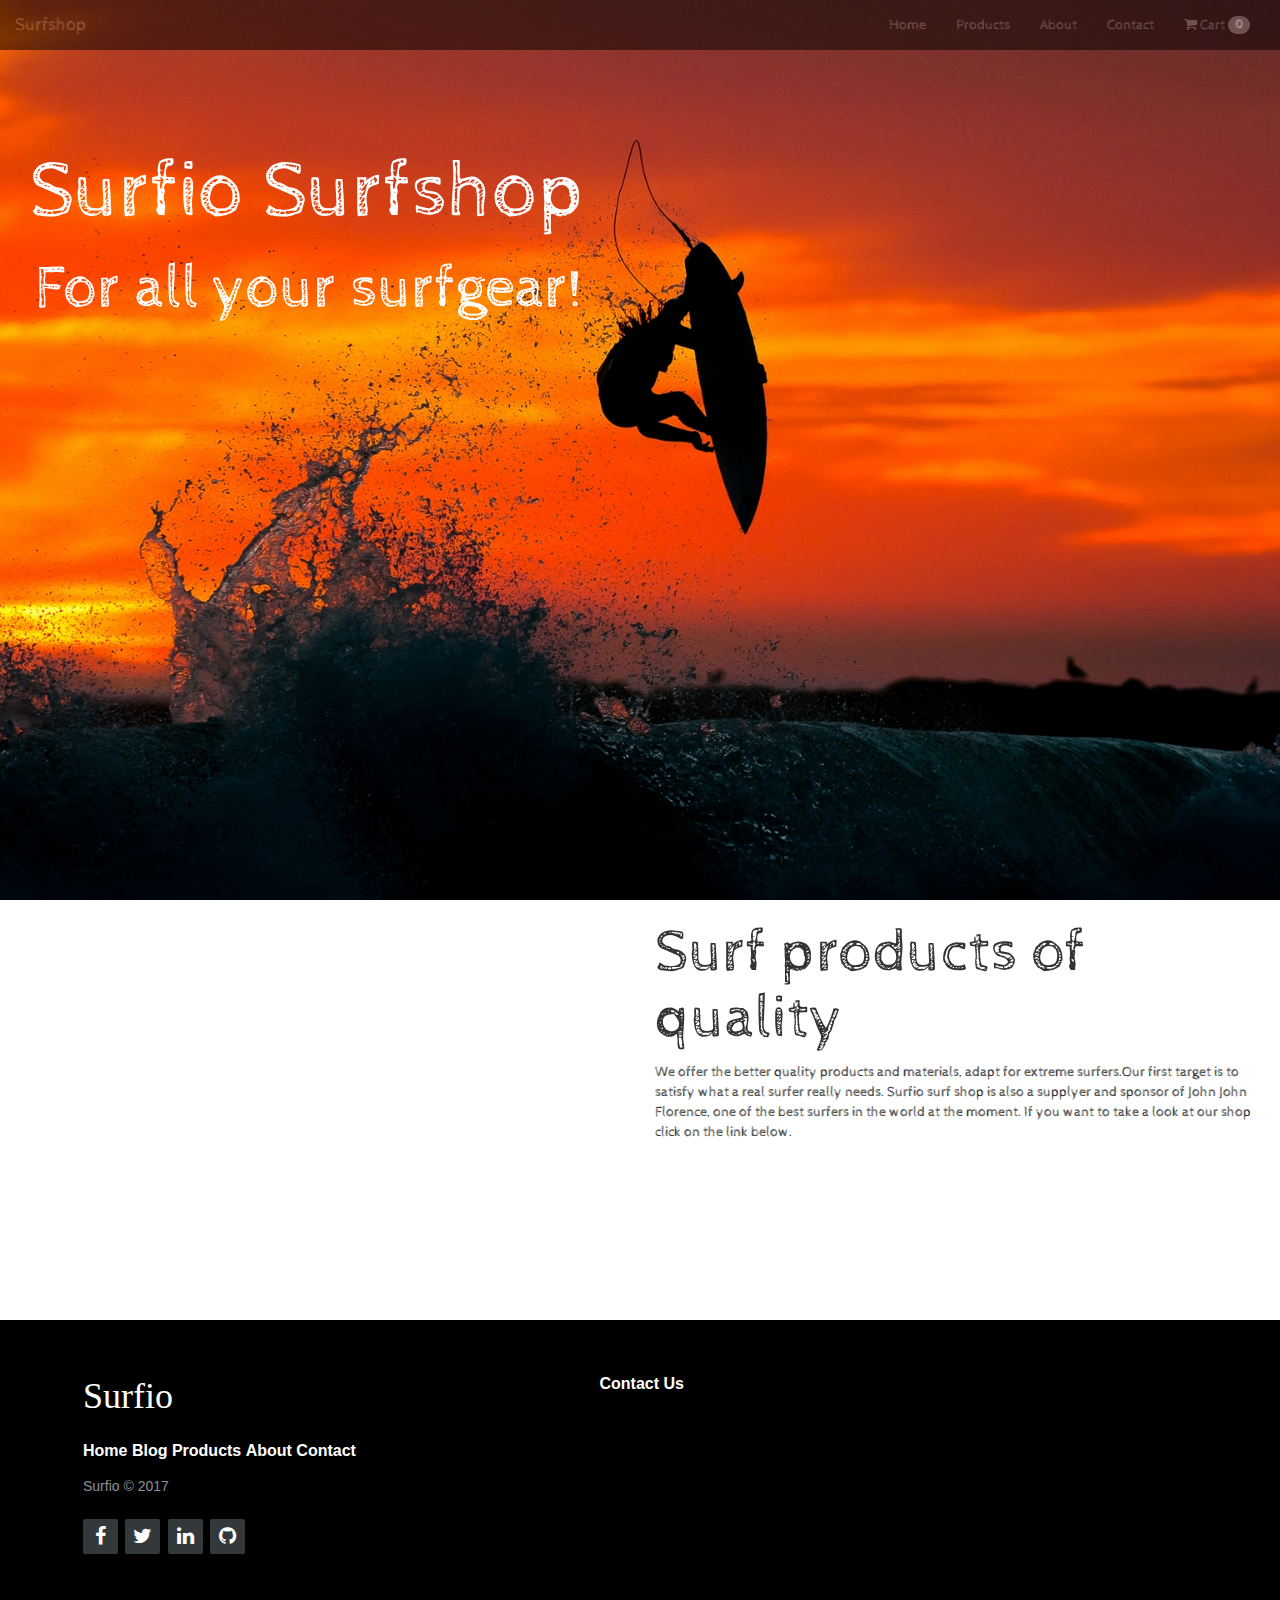
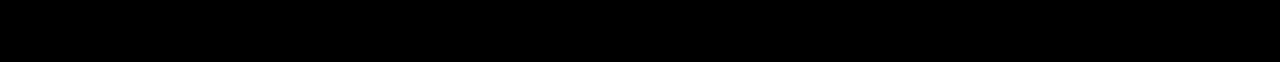
<file: index.html>
<!DOCTYPE html>
<html>
<head>

<html xmlns:mscom="http://schemas.microsoft.com/CMSvNext" xmlns:md="http://schemas.microsoft.com/mscom-data" lang="en" dir="ltr">

<head lang="en-US">

    <!-- Meta Tags -->
    <meta http-equiv="Content-Type" content="text/html; charset=UTF-8" />
    
    <meta name="viewport" content="initial-scale=1, maximum-scale=1" />
    <meta name="viewport" content="width=device-width" />
    <meta name="description" content="Business website" />

	<title>Surfio Surfshop</title>

    <!-- include JQuery 3.1.1 -->
	<script type='text/javascript' src="js/lib/jquery/jquery-3.1.1.min.js"></script>
	<!-- include Bootstrap v 3.7.7-->
	<link rel='stylesheet' href='css/lib/bootstrap/css/bootstrap.min.css'></link>
	 <!-- include Fonts-->
	<link rel="stylesheet" href="fonts/font-awesome-4.7.0/css/font-awesome.min.css">
	<!--custom css stylesheet-->
	<link rel='stylesheet' href='css/custom.css'></link>
	<link href="https://fonts.googleapis.com/css?family=Cabin+Sketch" rel="stylesheet">

</head>
<body>

<!--Nav Bar-->

	<nav class="navbar navbar-default">
  		<div class="container-fluid">
    		<div class="navbar-header">
    			<button type="button" class="navbar-toggle" data-toggle="collapse" data-target=".navbar-collapse">
					<span class="sr-only">Toggle navigation</span>
					<span class="icon-bar"></span>
					<span class="icon-bar"></span>
					<span class="icon-bar"></span>
				</button>
      			<a class="navbar-brand" href="#home">Surfshop</a>
    		</div>

    		<div class="navbar-collapse collapse">
    			<ul class="nav navbar-nav navbar-right">
      				<li><a href="index.html">Home</a></li>
      				<li><a href="products.html">Products</a></li>
      				<li><a href="about.html">About</a></li>
      				<li><a href="contact.html">Contact</a></li>
      				<li><a href="#" id="cart"><i class="fa fa-shopping-cart"></i> Cart <span class="badge">0</span></a></li>
    			</ul>
    		</div>
  		</div>
  	</nav>

<div class ="jumbotron">
	<div class="topPageHeader">
	<h1 >Surfio Surfshop</h1>
	<h3>For all your surfgear!</h3>
	</div>
</div>

<!-- Video and intro-->

<div id="intro">
	<div class="row">
		<div class="gallery">
			<div class="col-md-6">
				<div class="thumbnail">
				<iframe width="560" height="315" src="https://www.youtube.com/embed/7n_lOLV6XIw" frameborder="0" allowfullscreen></iframe>
			 </div>
			</div>
		<div class="col-md-6">	
		<h3>Surf products of quality</h3>
		<p>We offer the better quality products and materials, adapt for extreme surfers.Our first target is to satisfy what a real surfer really needs. Surfio surf shop is also a supplyer and sponsor of John John Florence, one of the best surfers in the world at the moment. If you want to take a look at our shop click on the link below.</p>
		</div>
	</div>
</div>

<!--Footer-->

<footer class="footer-distributed">
			<div class="footer-left">
				<h3>Surfio</h3>
				<p class="footer-links">
					<a href="#">Home</a>
					<a href="#">Blog</a>
					<a href="#">Products</a>
					<a href="#">About</a>
					<a href="#">Contact</a>
				</p>
				<p class="footer-company-name">Surfio &copy; 2017</p>
				<div class="footer-icons">
					<a href="#"><i class="fa fa-facebook"></i></a>
					<a href="#"><i class="fa fa-twitter"></i></a>
					<a href="#"><i class="fa fa-linkedin"></i></a>
					<a href="#"><i class="fa fa-github"></i></a>
				</div>
			</div>

			<div class="footer-right">
				<p class="contactUs">Contact Us</p>
				<iframe src="https://www.google.com/maps/embed?pb=!1m18!1m12!1m3!1d2437.613264781087!2d4.821186415800822!3d52.3411616797808!2m3!1f0!2f0!3f0!3m2!1i1024!2i768!4f13.1!3m3!1m2!1s0x47c5e185893cb0af%3A0x432a591d1de3d06e!2sJohn+M.+Keynesplein+32%2C+1066+EP+Amsterdam!5e0!3m2!1sen!2snl!4v1485423201473" width="800" height="200" frameborder="0" style="border:0" allowfullscreen></iframe>
			</div>
</footer>

<!--Custom JavaScript added-->
<script type="text/javascript" src="js/main.js"></script>

</body>
</html>
</file>
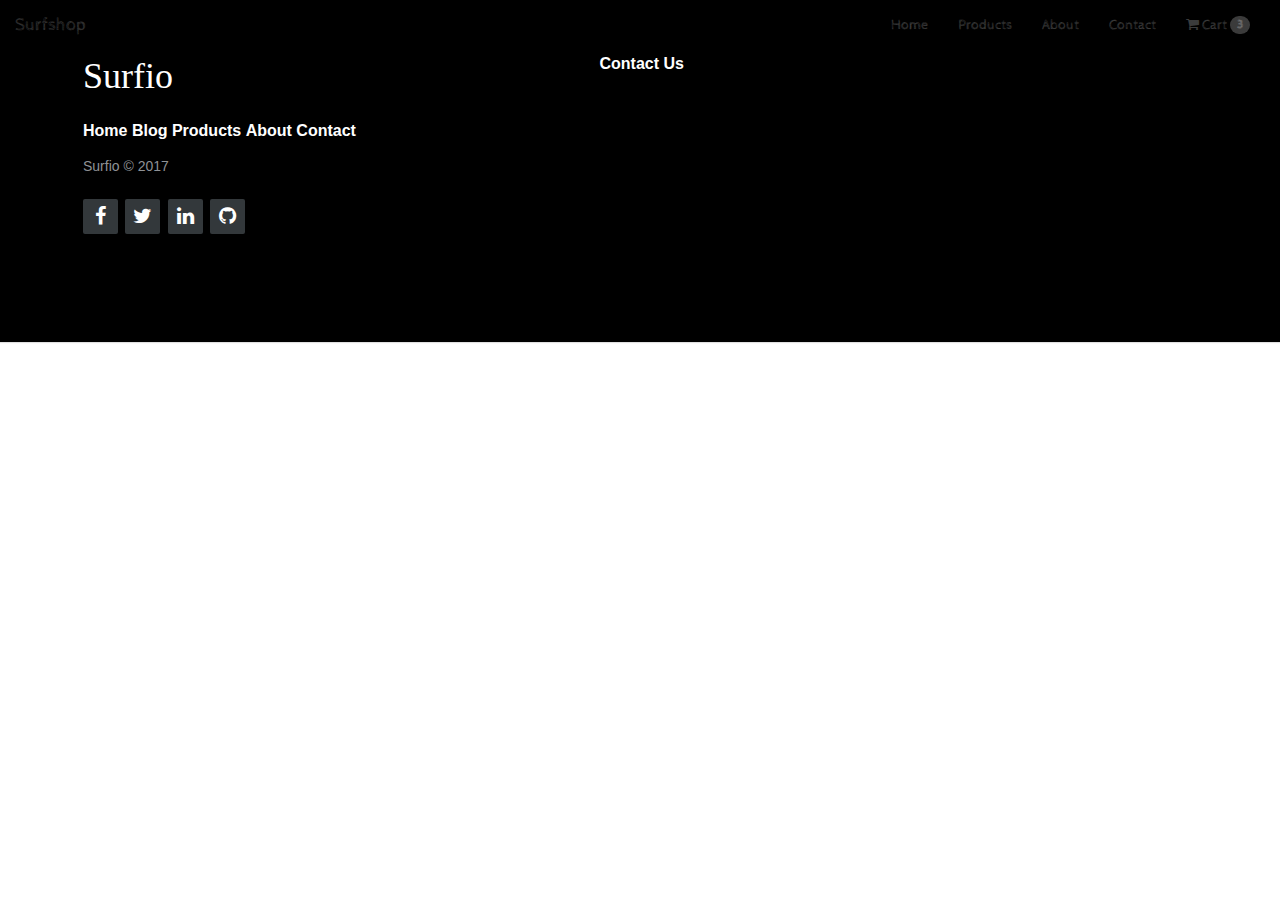
<file: about.html>
<!DOCTYPE html>
<html>
<head>

<html xmlns:mscom="http://schemas.microsoft.com/CMSvNext" xmlns:md="http://schemas.microsoft.com/mscom-data" lang="en" dir="ltr">

<head lang="en-US">

    <!-- Meta Tags -->
    <meta http-equiv="Content-Type" content="text/html; charset=UTF-8" />
    
    <meta name="viewport" content="initial-scale=1, maximum-scale=1" />
    <meta name="viewport" content="width=device-width" />
    <meta name="description" content="Business website" />


	<title>Surfio Surfshop</title>

    <!-- include JQuery 3.1.1 -->
	<script type='text/javascript' src="js/lib/jquery/jquery-3.1.1.min.js""></script>
	<!-- include Bootstrap v 3.7.7-->
	<link rel='stylesheet' href='css/lib/bootstrap/css/bootstrap.min.css'></link>
	<!-- include Fonts-->
	<link rel="stylesheet" href="fonts/font-awesome-4.7.0/css/font-awesome.min.css">
	<link href="https://fonts.googleapis.com/css?family=Cabin+Sketch" rel="stylesheet">
	<!--custom css stylesheet-->
	<link rel='stylesheet' href='css/custom.css'></link>

</head>
<body>

<!--Nav Bar-->
	<nav class="navbar navbar-default">
  		<div class="container-fluid">
    		<div class="navbar-header">
    			<button type="button" class="navbar-toggle" data-toggle="collapse" data-target=".navbar-collapse">
					<span class="sr-only">Toggle navigation</span>
					<span class="icon-bar"></span>
					<span class="icon-bar"></span>
					<span class="icon-bar"></span>
				</button>
      			<a class="navbar-brand" href="#home">Surfshop</a>
    		</div>

    		<div class="navbar-collapse collapse">
    			<ul class="nav navbar-nav navbar-right">
      				<li><a href="index.html">Home</a></li>
      				<li><a href="products.html">Products</a></li>
      				<li><a href="about.html">About</a></li>
      				<li><a href="contact.html">Contact</a></li>
      				<li><a href="#" id="cart"><i class="fa fa-shopping-cart"></i> Cart <span class="badge">3</span></a></li>
    			</ul>
    		</div>
  		</div>
  	</nav>

<!-- Footer -->

<footer class="footer-distributed">

			<div class="footer-left">

				<h3>Surfio</h3>

				<p class="footer-links">
					<a href="#">Home</a>
					<a href="#">Blog</a>
					<a href="#">Products</a>
					<a href="#">About</a>
					<a href="#">Contact</a>
				</p>

				<p class="footer-company-name">Surfio &copy; 2017</p>

				<div class="footer-icons">
					<a href="#"><i class="fa fa-facebook"></i></a>
					<a href="#"><i class="fa fa-twitter"></i></a>
					<a href="#"><i class="fa fa-linkedin"></i></a>
					<a href="#"><i class="fa fa-github"></i></a>
				</div>

			</div>

			<div class="footer-right">
				<p class="contactUs">Contact Us</p>
				<iframe src="https://www.google.com/maps/embed?pb=!1m18!1m12!1m3!1d2437.613264781087!2d4.821186415800822!3d52.3411616797808!2m3!1f0!2f0!3f0!3m2!1i1024!2i768!4f13.1!3m3!1m2!1s0x47c5e185893cb0af%3A0x432a591d1de3d06e!2sJohn+M.+Keynesplein+32%2C+1066+EP+Amsterdam!5e0!3m2!1sen!2snl!4v1485423201473" width="800" height="200" frameborder="0" style="border:0" allowfullscreen></iframe>
			</div>
		</footer>
	
	<!--Custom JavaScript added-->
	<script type="text/javascript" src="js/main.js"></script>
	
</body>
</html>
</file>
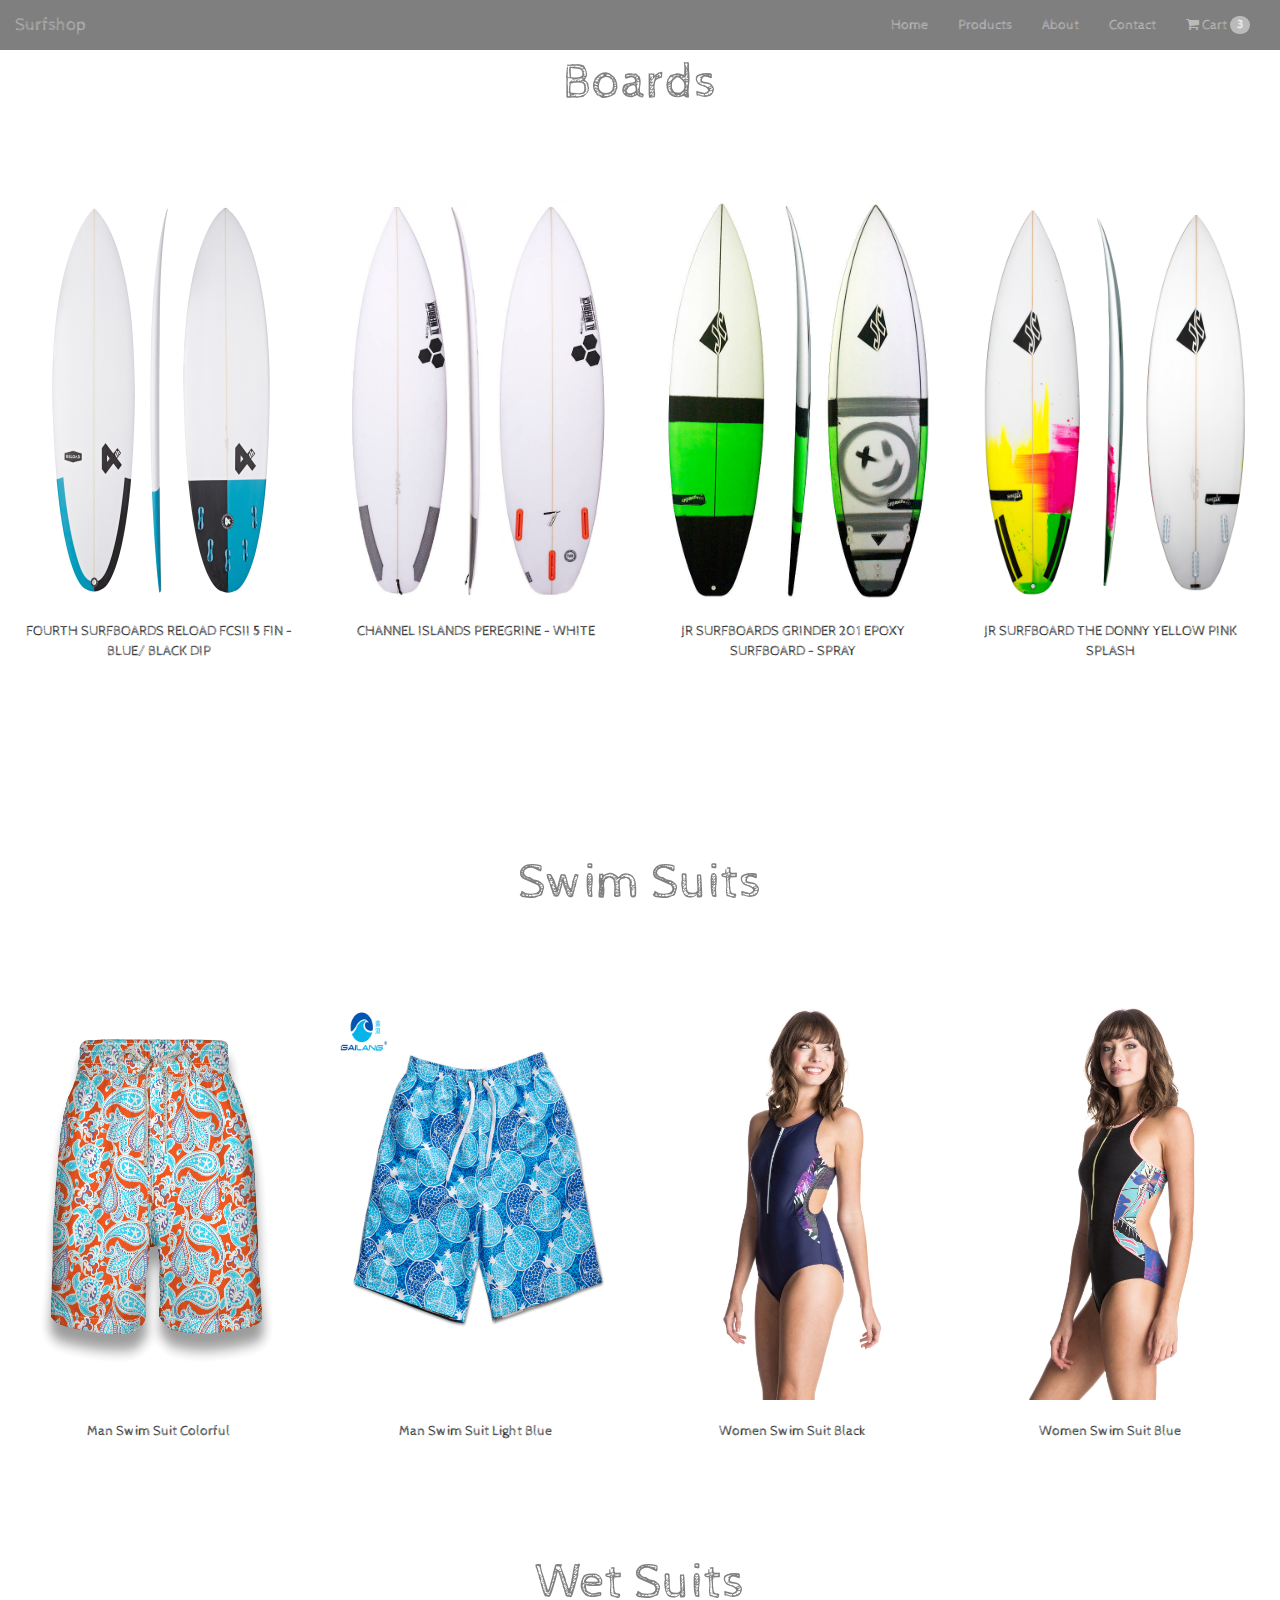
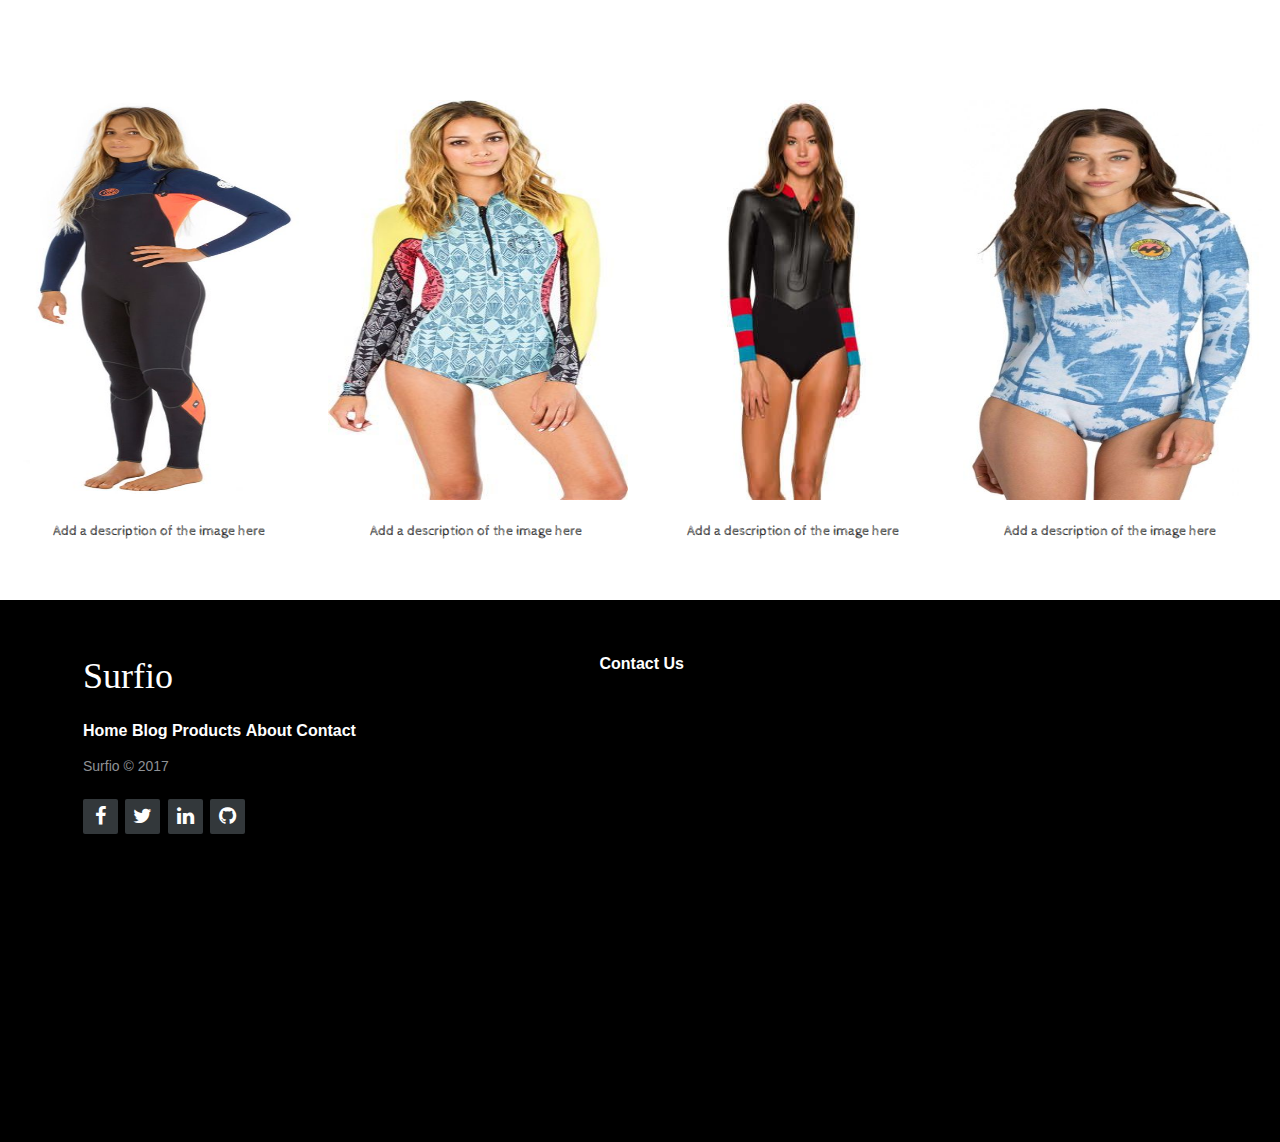
<file: products.html>
<!DOCTYPE html>
<html>
<head>

<html xmlns:mscom="http://schemas.microsoft.com/CMSvNext" xmlns:md="http://schemas.microsoft.com/mscom-data" lang="en" dir="ltr">

<head lang="en-US">

    <!-- Meta Tags -->
    <meta http-equiv="Content-Type" content="text/html; charset=UTF-8" />
    <meta name="viewport" content="initial-scale=1, maximum-scale=1" />
    <meta name="viewport" content="width=device-width" />
    <meta name="description" content="Business website" />


	<title>Surfio Surfshop</title>
  <!-- include JQuery 3.1.1 -->
	<script type='text/javascript' src="js/lib/jquery/jquery-3.1.1.min.js"></script>
	<!-- include Bootstrap v 3.7.7-->
	<link rel='stylesheet' href='css/lib/bootstrap/css/bootstrap.min.css'></link>
	 <!-- include Fonts-->
	<link rel="stylesheet" href="fonts/font-awesome-4.7.0/css/font-awesome.min.css">
	<!--custom css stylesheet-->
	<link rel='stylesheet' href='css/custom.css'></link>
  <link href="https://fonts.googleapis.com/css?family=Cabin+Sketch" rel="stylesheet">

</head>
<body>


<!--Nav Bar-->
  <nav class="navbar navbar-default">
      <div class="container-fluid">
        <div class="navbar-header">
          <button type="button" class="navbar-toggle" data-toggle="collapse" data-target=".navbar-collapse">
          <span class="sr-only">Toggle navigation</span>
          <span class="icon-bar"></span>
          <span class="icon-bar"></span>
          <span class="icon-bar"></span>
        </button>
            <a class="navbar-brand" href="#home">Surfshop</a>
        </div>
        <div class="navbar-collapse collapse">
          <ul class="nav navbar-nav navbar-right">
              <li><a href="index.html">Home</a></li>
              <li><a href="products.html">Products</a></li>
              <li><a href="about.html">About</a></li>
              <li><a href="contact.html">Contact</a></li>
              <li><a href="#" id="cart"><i class="fa fa-shopping-cart"></i> Cart <span class="badge">3</span></a></li>
          </ul>
        </div>
      </div>
    </nav>

<div class= "categories">
  	<div class="boards">
  			<h1 class="categoryHeader">Boards</h1>	
	
	<div class="img1">
    <a href="surfproduct.html">
  <button class="buyButton">Buy for 699.99$</button>
    <img src="images/surf2.jpg" alt="Fjords" width="300" height="400">
  </a>

  <div class="desc">FOURTH SURFBOARDS RELOAD FCSII 5 FIN - BLUE/ BLACK DIP</div>

  

</div>

<div class="img1">
  <a target="_blank">
  <button class="buyButton">Buy for 699.99$</button>
    <img src="images/surf1.JPG" alt="Forest" width="300" height="400">
  </a>

  <div class="desc">CHANNEL ISLANDS PEREGRINE - WHITE</div>

  

</div>

<div class="img1">
  <a target="_blank">
  <button class="buyButton">Buy for 699.99$</button>
    <img src="images/surf3.JPG" alt="Northern Lights" width="300" height="400">
  </a>

  <div class="desc">JR SURFBOARDS GRINDER 201 EPOXY SURFBOARD - SPRAY</div>

</div>

<div class="img1">
  <a target="_blank">
  <button class="buyButton">Buy for 699.99$</button>
    <img src="images/surf4.png" alt="Mountains" width="300" height="400">
  </a>

  <div class="desc">JR SURFBOARD THE DONNY YELLOW PINK SPLASH</div>

  

</div>
  			</div>
  			<div class="clothing">
  			<h1 class="categoryHeader">Swim Suits</h1>

  			<div class="img1">
  <a target="_blank">
  <button class="buyButton">Buy for 99.99$</button>

    <img src="images/swimsuit1.jpg" alt="Fjords" width="300" height="400">
  </a>


  <div class="desc">Man Swim Suit Colorful</div>
  
</div>

<div class="img1">
  <a target="_blank">
  <button class="buyButton">Buy for 99.99$</button>
    <img src="images/swimsuit2.jpg" alt="Forest" width="300" height="400">
  </a>

  <div class="desc">Man Swim Suit Light Blue</div>
  
</div>

<div class="img1">
  <a target="_blank">
    <button class="buyButton">Buy for 99.99$</button><img src="images/swimsuit3.jpg" alt="Northern Lights" width="300" height="400">
  </a>

  <div class="desc">Women Swim Suit Black</div>
  
</div>

<div class="img1">
  <a target="_blank">
  <button class="buyButton">Buy for 99.99$</button>

    <img src="images/swimsuit4.jpg" alt="Mountains" width="300" height="400">
  </a>


  <div class="desc">Women Swim Suit Blue</div>
  
</div>
  			</div>
  			<div class="wetSuits">

  			<h1 class="categoryHeader">Wet Suits</h1>
  			<div class="img1">
  <a target="_blank">
  <button class="buyButton">Buy for 99.99$</button>

    <img src="images/wetsuit1.jpg" alt="Fjords" width="300" height="400">
  </a>


  <div class="desc">Add a description of the image here</div>
  
</div>

<div class="img1">
  <a target="_blank">
  <button class="buyButton">Buy for 99.99$</button>

    <img src="images/wetsuit2.jpg" alt="Forest" width="300" height="400">
  </a>


  <div class="desc">Add a description of the image here</div>
  
</div>

<div class="img1">
  <a target="_blank">
    <button class="buyButton">Buy for 99.99$</button><img src="images/wetsuit3.jpg" alt="Northern Lights" width="300" height="400

    ">
  </a>


  <div class="desc">Add a description of the image here</div>
  
</div>

<div class="img1">
  <a target="_blank">
  <button class="buyButton">Buy for 99.99$</button>

    <img src="images/wetsuit4.jpg" alt="Mountains" width="300" height="400">
  </a>


  <div class="desc">Add a description of the image here</div>
  
</div>
  			</div>
  	</div>

<!-- Footer -->

<footer class="footer-distributed">

			<div class="footer-left">

				<h3>Surfio</h3>

				<p class="footer-links">
					<a href="#">Home</a>
					<a href="#">Blog</a>
					<a href="#">Products</a>
					<a href="#">About</a>
					<a href="#">Contact</a>
				</p>

				<p class="footer-company-name">Surfio &copy; 2017</p>

				<div class="footer-icons">
					<a href="#"><i class="fa fa-facebook"></i></a>
					<a href="#"><i class="fa fa-twitter"></i></a>
					<a href="#"><i class="fa fa-linkedin"></i></a>
					<a href="#"><i class="fa fa-github"></i></a>
				</div>

			</div>

			<div class="footer-right">
				<p class="contactUs">Contact Us</p>
				<iframe src="https://www.google.com/maps/embed?pb=!1m18!1m12!1m3!1d2437.613264781087!2d4.821186415800822!3d52.3411616797808!2m3!1f0!2f0!3f0!3m2!1i1024!2i768!4f13.1!3m3!1m2!1s0x47c5e185893cb0af%3A0x432a591d1de3d06e!2sJohn+M.+Keynesplein+32%2C+1066+EP+Amsterdam!5e0!3m2!1sen!2snl!4v1485423201473" width="800" height="400" frameborder="0" style="border:0" allowfullscreen></iframe>
			</div>

		</footer>

  <!--Custom JavaScript added-->
  <script type="text/javascript" src="js/main.js"></script>

</body>
</html>
</file>
<file: css/custom.css>
html,body {
	height:100%;
	padding: 0;
	margin: 0;
	font-family: 'Cabin Sketch', cursive;

}

.navbar {
	margin-bottom: 0px;
	position: fixed;
	width: 100%;
	border-style: none;
	color: white;
	background-color: black;
	opacity: 0.5;
	z-index: 10;
	border-radius: 0;
}


img.repo{
	margin-left: -50px;
}
img{

	margin: 6px;
	margin-top: 10px;
    
}

form {
	margin-left: 900px;
    box-sizing: border-box;
	margin-top: 100px;
	position:absolute; 	

}

.topPageHeader{
	float: left;
	margin-left: 30px;
	margin-top: 80px;
}

.topPageHeader h1 {
	text-align: left;
	font-size: 80px;
}

	


h3{
	font-family: 'Cabin Sketch', cursive;
	font-size: 60px;
	
}

.content{
    margin-right: 408px;
	margin-left: 411px;
	margin-top: -360px;
	margin-bottom: 100px;
}


/* Bas main intro page */

.jumbotron {
	background: url("../images/surf4.jpg") no-repeat center center; 
	height: 100%;
	text-align: center;
	font-family: impact;
	font-weight: bold; 
	color:white;
	background-size: cover;
	margin-bottom: 0px;
	margin-right: -165px;
	font-family: 'Cabin Sketch', cursive;
}

.intro {
	margin: 0 10% 0 10%;
}


.image-portfolio {
	float: left;
	display: inline-block;
	margin: 10px;
	width:250px;
	height:250px;
	cursor: pointer;
	border-radius: 5px;
}

.thumbnail {
	float: left;
	display: inline-block;
	margin: 10px; 
	width:300px;
	height:380px;
	border: none;
	margin-top: 30px;
}

.thumbnail h5 {
	font-weight: bold;
	text-align: center;
}

.thumbnail p {
	margin: 1px 1px 1px 1px;
	text-align: center;
}

#image1 {
	background: url("../images/surf11.jpg") no-repeat center center;
	background-size:cover;
}

#image2 {
	background: url("../images/surf12.jpeg") no-repeat center center;
	background-size:cover;
}

.col-md-6 p {
	margin-right: 10px;
}


/* Kaan Main page Footer */
.footer-distributed{
	background-color: black;
	box-shadow: 0 1px 1px 0 rgba(0, 0, 0, 0.12);
	box-sizing: initial;
	width: 100%;
	text-align: left;
	font: bold 16px sans-serif;

	padding: 55px 83px;
	margin-top: 0px;
}

.footer-distributed .footer-left,
.footer-distributed .footer-center,
.footer-distributed .footer-right{
	display: inline-block;
	vertical-align: top;
}

/* Footer left */

.footer-distributed .footer-left{
	width: 40%;
}

/* The company logo */

.footer-distributed h3{
	color:  #ffffff;
	font: normal 36px 'Cookie', cursive;
	margin: 0;
}

.footer-distributed h3 span{
	color:  #5383d3;
}

/* Footer links */

.footer-distributed .footer-links{
	color:  #ffffff;
	margin: 20px 0 12px;
	padding: 0;
}

.footer-distributed .footer-links a{
	display:inline-block;
	line-height: 1.8;
	text-decoration: none;
	color:  inherit;
}

.footer-distributed .footer-company-name{
	color:  #8f9296;
	font-size: 14px;
	font-weight: normal;
	margin: 0;
}

/* Footer Center */

.footer-distributed .footer-center{
	width: 35%;
}

.footer-distributed .footer-center i{
	background-color:  #33383b;
	color: #ffffff;
	font-size: 25px;
	width: 38px;
	height: 38px;
	border-radius: 50%;
	text-align: center;
	line-height: 42px;
	margin: 10px 15px;
	vertical-align: middle;
}

.footer-distributed .footer-center i.fa-envelope{
	font-size: 17px;
	line-height: 38px;
}

.footer-distributed .footer-center p{
	display: inline-block;
	color: #ffffff;
	vertical-align: middle;
	margin:0;
}

.footer-distributed .footer-center p span{
	display:block;
	font-weight: normal;
	font-size:14px;
	line-height:2;
}

.footer-distributed .footer-center p a{
	color:  #5383d3;
	text-decoration: none;;
}


/* Footer Right */

.footer-distributed .footer-right{
	width: 20%;
}

.footer-distributed .footer-company-about{
	line-height: 20px;
	color:  #92999f;
	font-size: 13px;
	font-weight: normal;
	margin: 0;
}

.footer-distributed .footer-company-about span{
	display: block;
	color:  #ffffff;
	font-size: 14px;
	font-weight: bold;
	margin-bottom: 20px;
}

.footer-distributed .footer-icons{
	margin-top: 25px;
}

.footer-distributed .footer-icons a{
	display: inline-block;
	width: 35px;
	height: 35px;
	cursor: pointer;
	background-color:  #33383b;
	border-radius: 2px;

	font-size: 20px;
	color: #ffffff;
	text-align: center;
	line-height: 35px;

	margin-right: 3px;
	margin-bottom: 5px;
}

.contactUs {
	color: white;
}


/* Products Page */
.boards {

	height: 700px;


	height: 800px;

	

}

.clothing {
	height: 700px;
	
}

.wetSuits {
	height: 700px;
	
}

.categoryHeader {
	font-size: 50px;
	color: grey;
	text-align: center;
	display: inherit;
	position: relative;
	padding-top: 55px;
	margin-top: 0px;
	z-index: -0;
	width: 100%;

}



div.img1 {
    margin: 5px;
    margin-top: 30px;   
    float: left;
    width: 24%;
    border-radius: 5px;
    background-color: white;
    position: relative;


}

div.img1:hover {
    
}

a {
	margin-left: auto;
	margin-right: auto;
	display: block;
}

a .img {
	margin-left: auto;
	margin-right: auto;
	display: block;
	
}

div.img img1 {
    width: 200px;
    height: 250px;
    border-radius: 15px;
    background-position: center;
    

}

div.desc {
    padding: 15px;
    text-align: center;
    height: 60px;

}



.buyButton {
	
	position: relative;	
	width:  100%;
	color: white;
	border-style: none;
	border-radius: 5px;
	height: 40px;
	font-size: 20px;
	opacity: 0;
    background: #43cea2; /* fallback for old browsers */
    background: -webkit-linear-gradient(to left, #43cea2 , #185a9d); /* Chrome 10-25, Safari 5.1-6 */
    background: linear-gradient(to left, #43cea2 , #185a9d); /* W3C, IE 10+/ Edge, Firefox 16+, Chrome 26+, Opera 12+, Safari 7+ */
        


}






.productPage {
	height: 600px;
}

.paypalPay{
	margin-left: 100px;
}




/*footer{
	position: fixed;
	bottom: 0;
}*/

@media (max-width: 880px) {

	.footer-distributed{
		font: bold 14px sans-serif;
	}

	.footer-distributed .footer-left,
	.footer-distributed .footer-center,
	.footer-distributed .footer-right{
		display: block;
		width: 100%;
		margin-bottom: 40px;
		text-align: center;
	}

	.footer-distributed .footer-center i{
		margin-left: 0;
	}

}
</file>
